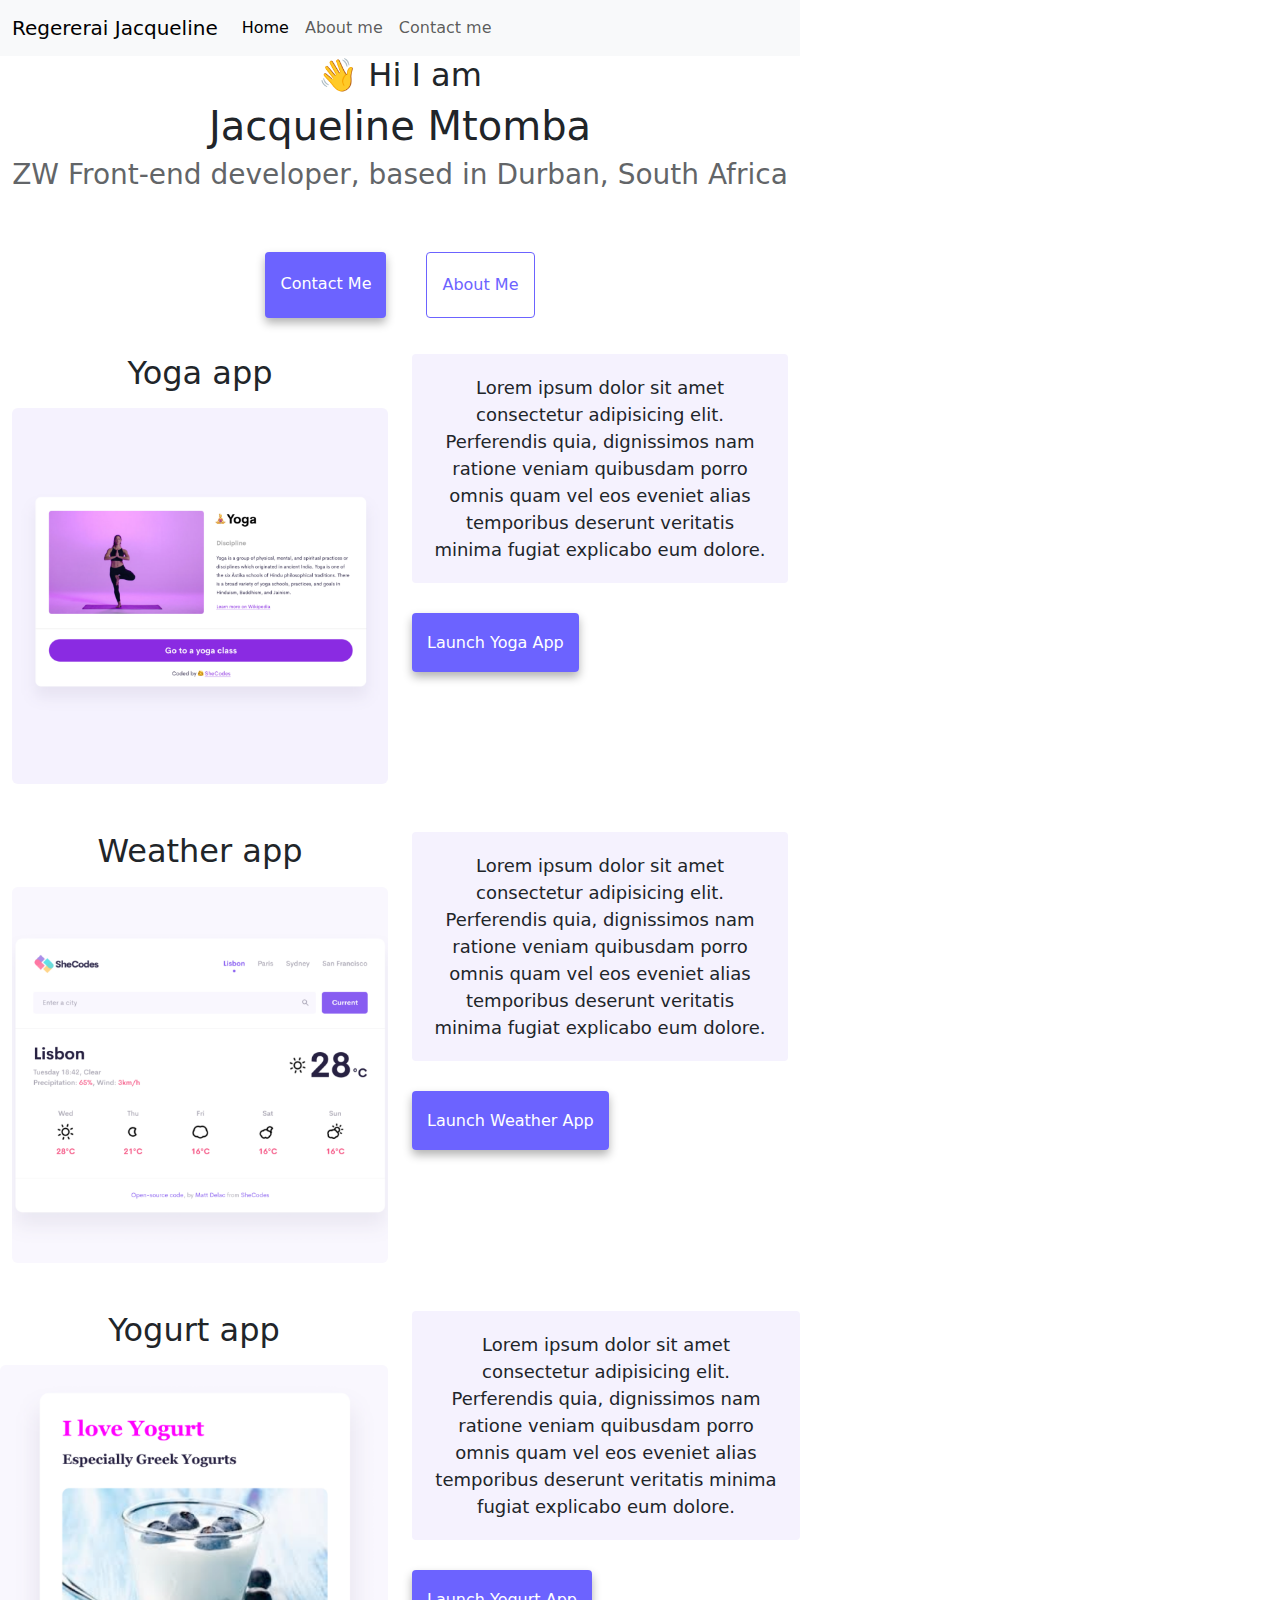
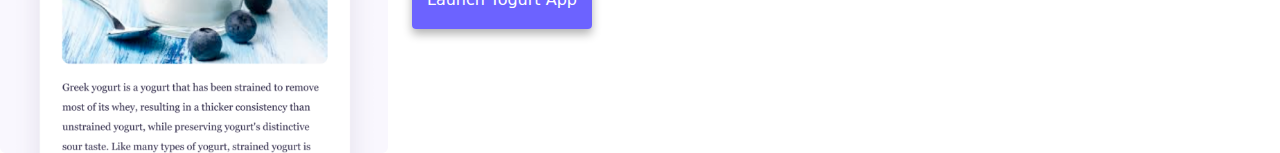
<file: index.html>
<!DOCTYPE html>
<html lang="en">
  <head>
    <meta charset="UTF-8" />
    <meta http-equiv="X-UA-Compatible" content="IE=edge" />
    <meta name="viewport" content="width=device-width, initial-scale=1.0" />
    <meta
      name="description"
      content="This site by Jacqueline Mtomba shows the amazing tools used in CSS, JavaScript and SEO"
    />
    <title>Front End Development | RJ Mtomba</title>
    <link rel="stylesheet" href="style.css" />
    <link
      href="https://cdn.jsdelivr.net/npm/bootstrap@5.3.3/dist/css/bootstrap.min.css"
      rel="stylesheet"
      integrity="sha384-QWTKZyjpPEjISv5WaRU9OFeRpok6YctnYmDr5pNlyT2bRjXh0JMhjY6hW+ALEwIH"
      crossorigin="anonymous"
    />
    <script
      src="https://cdn.jsdelivr.net/npm/bootstrap@5.3.3/dist/js/bootstrap.bundle.min.js"
      integrity="sha384-YvpcrYf0tY3lHB60NNkmXc5s9fDVZLESaAA55NDzOxhy9GkcIdslK1eN7N6jIeHz"
      crossorigin="anonymous"
    ></script>
  </head>
  <body>
    <nav class="navbar navbar-expand-lg navbar-light bg-light">
      <div class="container">
        <a class="navbar-brand" href="index.html" title="The developer"
          >Regererai Jacqueline</a
        >
        <button
          class="navbar-toggler collapsed"
          type="button"
          data-bs-toggle="collapse"
          data-bs-target="#navbarNav"
          aria-controls="navbarNav"
          aria-expanded="false"
          aria-label="Toggle navigation"
        >
          <span class="navbar-toggler-icon"></span>
        </button>
        <div class="navbar-collapse collapse" id="navbarNav" style="">
          <ul class="navbar-nav">
            <li class="nav-item">
              <a class="nav-link active" aria-current="page" href="index.html"
                >Home</a
              >
            </li>
            <li class="nav-item">
              <a class="nav-link" href="about.html" title="Developer details"
                >About me</a
              >
            </li>
            <li class="nav-item">
              <a
                class="nav-link"
                href="about.html#contact"
                title="Email Address"
                >Contact me</a
              >
            </li>
          </ul>
        </div>
      </div>
    </nav>
    <h2 class="text-center">👋 Hi I am</h2>
    <h1 class="text-center">Jacqueline Mtomba</h1>
    <h3 class="d-md-block d-none">
      ZW Front-end developer, based in Durban, South Africa
    </h3>
    <div class="navigation-links mb-3">
      <a href="about.html#contact" class="contact-link" title="Email Address"
        >Contact me</a
      >
      <a href="about.html" class="about-link" title="Developer details"
        >About me</a
      >
    </div>
    <div class="container">
      <div class="row">
        <div class="col-md-6">
          <h2 class="mb-3">Yoga app</h2>
          <img src="images/yoga.png" class="img-fluid rounded" />
        </div>
        <div class="col-md-6">
          <p class="d-none d-sm-block">
            Lorem ipsum dolor sit amet consectetur adipisicing elit. Perferendis
            quia, dignissimos nam ratione veniam quibusdam porro omnis quam vel
            eos eveniet alias temporibus deserunt veritatis minima fugiat
            explicabo eum dolore.
          </p>
          <div class="mt-5">
            <a href="#" class="contact-link" title="More on Yoga"
              >Launch Yoga App</a
            >
          </div>
        </div>
      </div>
      <div class="row mt-5">
        <div class="col-md-6">
          <h2 class="mb-3">Weather app</h2>
          <img src="images/weather.png" class="img-fluid rounded" />
        </div>
        <div class="col-md-6">
          <p class="d-none d-sm-block">
            Lorem ipsum dolor sit amet consectetur adipisicing elit. Perferendis
            quia, dignissimos nam ratione veniam quibusdam porro omnis quam vel
            eos eveniet alias temporibus deserunt veritatis minima fugiat
            explicabo eum dolore.
          </p>

          <div class="mb-5 mt-5">
            <a href="#" class="contact-link" title="Check the Weather"
              >Launch Weather App</a
            >
          </div>
          </div>
        </div>
      </div>
      <div class="row mt-5">
        <div class="col-md-6">
          <h2 class="mb-3">Yogurt app</h2>
          <img src="images/yogurt.png" class="img-fluid rounded" />
        </div>
        <div class="col-md-6">
          <p class="d-none d-sm-block">
            Lorem ipsum dolor sit amet consectetur adipisicing elit. Perferendis
            quia, dignissimos nam ratione veniam quibusdam porro omnis quam vel
            eos eveniet alias temporibus deserunt veritatis minima fugiat
            explicabo eum dolore.
          </p>
          <div class="mt-5">
            <a href="#" class="contact-link" title="Tasty healthy Yogurt"
              >Launch Yogurt App</a
            >
          </div>
        </div>
      </div>
    </div>
  </body>
</html>
</file>
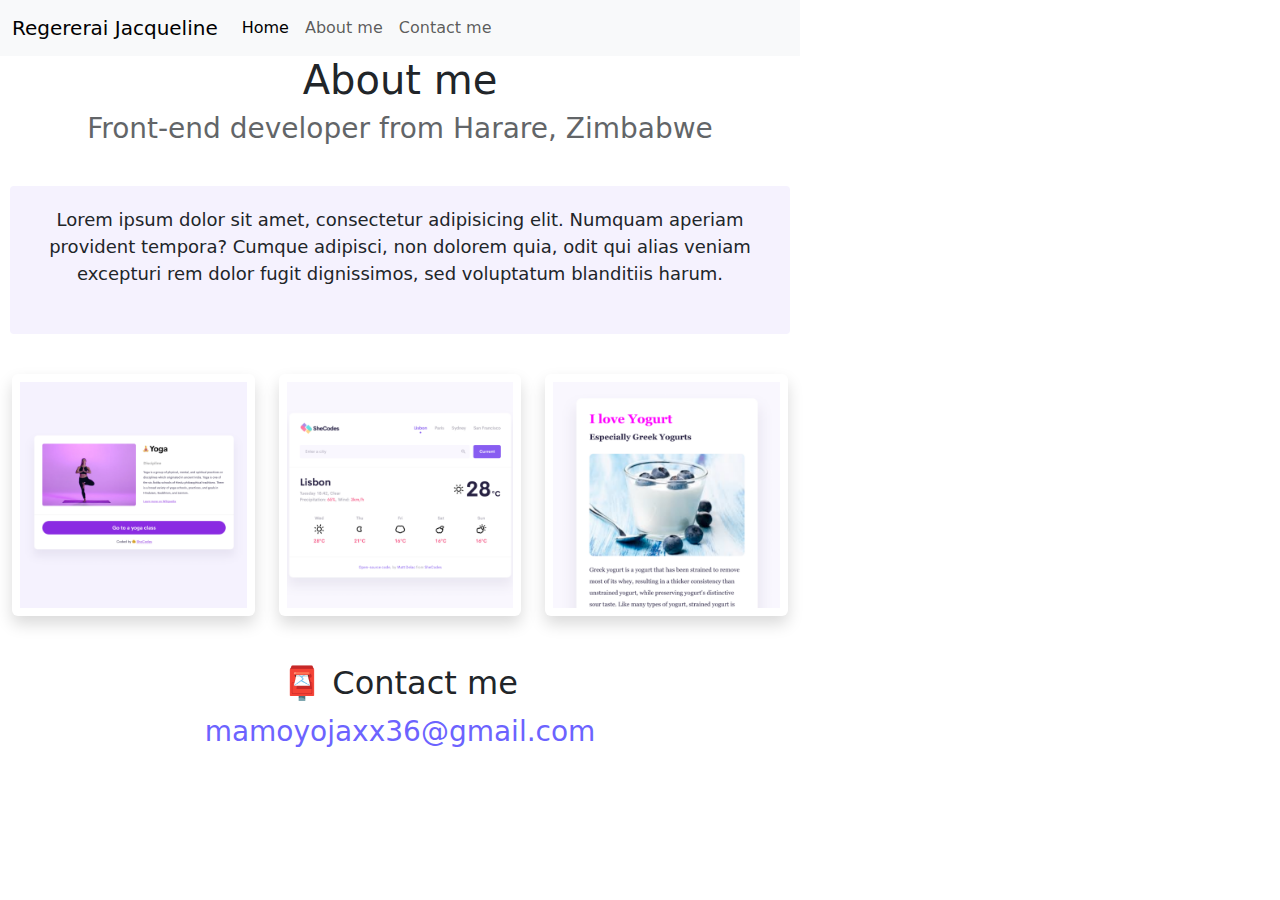
<file: about.html>
<!DOCTYPE html>
<html lang="en">
  <head>
    <meta charset="UTF-8" />
    <meta http-equiv="X-UA-Compatible" content="IE=edge" />
    <meta name="viewport" content="width=device-width, initial-scale=1.0" />
    <meta
      name="description"
      content="More information about your developer and ways to get in touch with her"
    />
    <link rel="stylesheet" href="style.css" />
    <title>About Jacqueline | Aspiring FrontEnd Developer</title>
    <link
      href="https://cdn.jsdelivr.net/npm/bootstrap@5.3.3/dist/css/bootstrap.min.css"
      rel="stylesheet"
      integrity="sha384-QWTKZyjpPEjISv5WaRU9OFeRpok6YctnYmDr5pNlyT2bRjXh0JMhjY6hW+ALEwIH"
      crossorigin="anonymous"
    />
    <script
      src="https://cdn.jsdelivr.net/npm/bootstrap@5.3.3/dist/js/bootstrap.bundle.min.js"
      integrity="sha384-YvpcrYf0tY3lHB60NNkmXc5s9fDVZLESaAA55NDzOxhy9GkcIdslK1eN7N6jIeHz"
      crossorigin="anonymous"
    ></script>
  </head>
  <body>
    <nav class="navbar navbar-expand-lg navbar-light bg-light">
      <div class="container">
        <a class="navbar-brand" href="index.html">Regererai Jacqueline</a>
        <button
          class="navbar-toggler collapsed"
          type="button"
          data-bs-toggle="collapse"
          data-bs-target="#navbarNav"
          aria-controls="navbarNav"
          aria-expanded="false"
          aria-label="Toggle navigation"
        >
          <span class="navbar-toggler-icon"></span>
        </button>
        <div class="navbar-collapse collapse" id="navbarNav" style="">
          <ul class="navbar-nav">
            <li class="nav-item">
              <a class="nav-link active" aria-current="page" href="index.html"
                >Home</a
              >
            </li>
            <li class="nav-item">
              <a class="nav-link" href="about.html">About me</a>
            </li>
            <li class="nav-item">
              <a class="nav-link" href="about.html#contact">Contact me</a>
            </li>
          </ul>
        </div>
      </div>
    </nav>

    <h1 class="text-center">About me</h1>
    <h3 class="text-center">Front-end developer from Harare, Zimbabwe</h3>
    <div class="about-paragraphs text-center">
      <p>
        Lorem ipsum dolor sit amet, consectetur adipisicing elit. Numquam
        aperiam provident tempora? Cumque adipisci, non dolorem quia, odit qui
        alias veniam excepturi rem dolor fugit dignissimos, sed voluptatum
        blanditiis harum.
        <br />
        <br />
      </p>
    </div>
    <div class="container mb-5">
      <div class="row">
        <div class="col-sm-4">
          <img src="images/yoga.png" class="img-fluid p-2 shadow rounded" />
        </div>
        <div class="col-sm-4">
          <img src="images/weather.png" class="img-fluid p-2 shadow rounded" />
        </div>
        <div class="col-sm-4">
          <img src="images/yogurt.png" class="img-fluid p-2 shadow rounded" />
        </div>
      </div>
    </div>
    <div id="contact">
      <h2>📮 Contact me</h2>
      <a href="mailto:mamoyojaxx36@gmail.com" class="email-link">
        mamoyojaxx36@gmail.com
      </a>
    </div>
  </body>
</html>
</file>
<file: style.css>
:root {
  --primary-color: #6c63ff;
  --secondary-color: #f5f2fe;
  --box-shadow: 0 5px 10px rgba(0, 0, 0, 0.3);
}

body {
  margin: 60px auto;
  max-width: 800px;
}

h1,
h2,
h3 {
  text-align: center;
  margin: 0;
}

h1 {
  font-size: 96px;
}

h2 {
  font-size: 48px;
}

h3 {
  font-size: 24px;
  opacity: 0.7;
}

p {
  background: var(--secondary-color);
  padding: 20px;
  border-radius: 4px;
  font-size: 18px;
  line-height: 1.5;
  text-align: center;
}

.navigation-links {
  display: flex;
  margin-top: 40px;
  justify-content: center;
}

.navigation-links a {
  margin: 20px;
  border-radius: 4px;
  padding: 20px 15px;
  text-decoration: none;
  text-transform: capitalize;
}

.contact-link {
  border-radius: 4px;
  padding: 20px 15px;
  text-decoration: none;
  text-transform: capitalize;
  background: var(--primary-color);
  box-shadow: var(--box-shadow);
  color: white;
}

.about-link {
  border-radius: 4px;
  padding: 20px 15px;
  text-decoration: none;
  text-transform: capitalize;
  color: var(--primary-color);
  border: 1px solid var(--primary-color);
}

.homepage-link {
  color: var(--primary-color);
  text-align: center;
  display: block;
}

.about-paragraphs {
  display: flex;
  margin: 30px 0;
}

.about-paragraphs p {
  margin: 10px;
}

.email-link {
  display: flex;
  justify-content: center;
  color: var(--primary-color);
  font-size: 28px;
  text-decoration: none;
}

.email-link:hover {
  text-decoration: underline;
}
</file>
